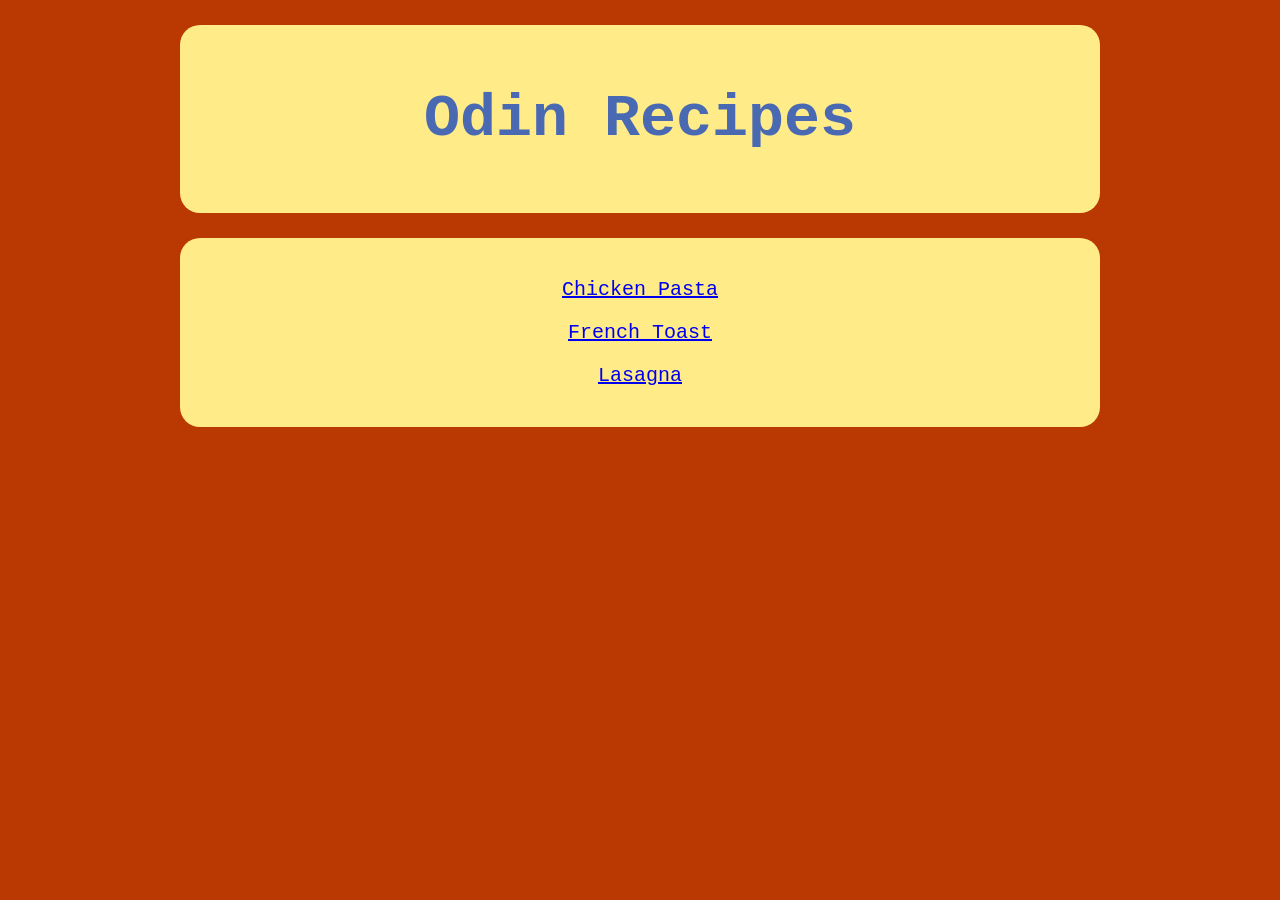
<file: index.html>
<!DOCTYPE html>
<html lang="en">
<head>
    <link rel="stylesheet" href="styles/styles.css">
    <meta charset="UTF-8">
    <meta name="viewport" content="width=device-width, initial-scale=1.0">
    <title>Home</title>
</head>
<body>
    <div class="title card" >    
        <h1>Odin Recipes</h1>
    </div>
    <div class="card">
        <ul class="home-recipes">
            <li><a href="recipes/ogpasta.html">Chicken Pasta</a></li>
            <li><a href="recipes/frenchtoast.html">French Toast</a></li>
            <li><a href="recipes/lasagna.html">Lasagna</a></li>
        </ul>
    </div>
</body>
</html>
</file>
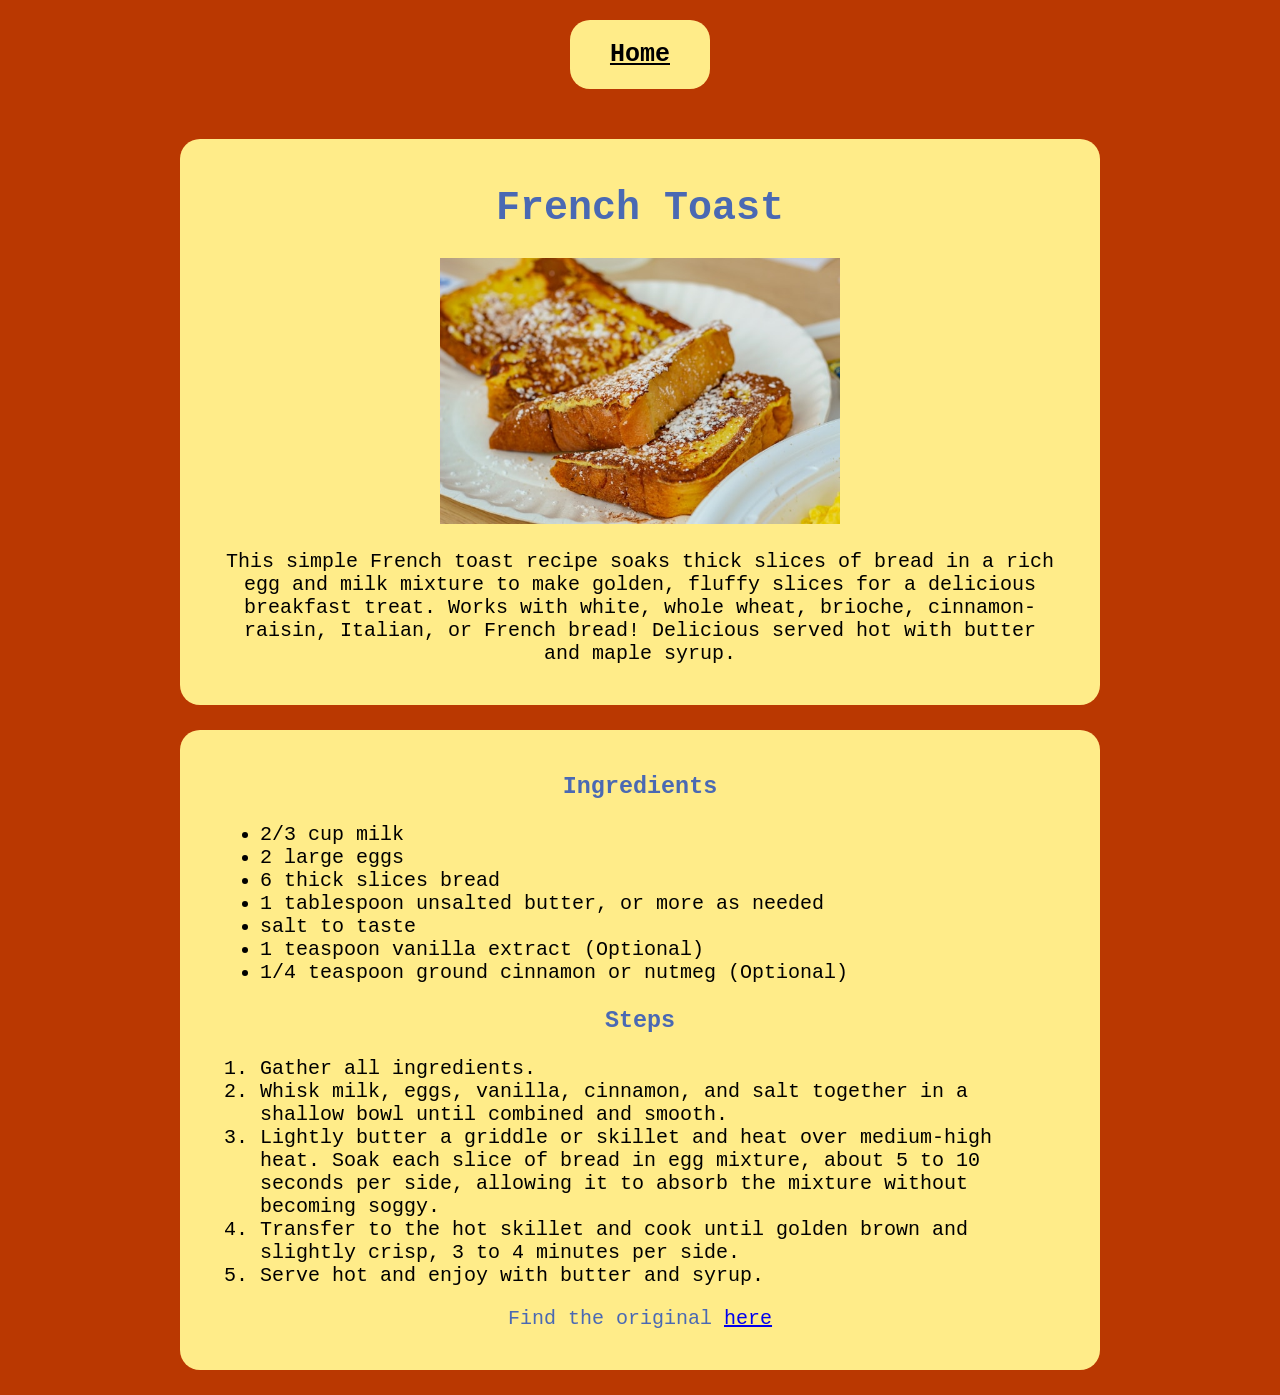
<file: recipes/frenchtoast.html>
<!DOCTYPE html>
<html lang="en">
<head>
    <link rel="stylesheet" href="/styles/styles.css">
    <meta charset="UTF-8">
    <meta name="viewport" content="width=device-width, initial-scale=1.0">
    <title>French Toast</title>
</head>
<body>
    <a class="home card" href="../index.html">Home</a>
    <div class="card">
        <h1>French Toast</h1>
        <img src="../img/frtoast.jpg" width="400">
    
        <p class="body">This simple French toast recipe soaks thick slices of bread in a rich egg and milk mixture to make golden, fluffy slices for a delicious breakfast treat. Works with white, whole wheat, brioche, cinnamon-raisin, Italian, or French bread! Delicious served hot with butter and maple syrup.</p>
    </div>

    <div class="card recipe-info">
        <h3>Ingredients</h3>
        <ul class="ingredients body">
            <li>2/3 cup milk</li>
            <li>2 large eggs</li>
            <li>6 thick slices bread</li>
            <li>1 tablespoon unsalted butter, or more as needed</li>
            <li>salt to taste</li>
            <li>1 teaspoon vanilla extract (Optional)</li>
            <li>1/4 teaspoon ground cinnamon or nutmeg (Optional)</li>
        </ul>   

        <h3>Steps</h3>
        <ol class="steps body">
            <li>Gather all ingredients.</li>
            <li>Whisk milk, eggs, vanilla, cinnamon, and salt together in a shallow bowl until combined and smooth.</li>
            <li>Lightly butter a griddle or skillet and heat over medium-high heat. Soak each slice of bread in egg mixture, about 5 to 10 seconds per side, allowing it to absorb the mixture without becoming soggy.</li>
            <li>Transfer to the hot skillet and cook until golden brown and slightly crisp, 3 to 4 minutes per side.</li>
            <li>Serve hot and enjoy with butter and syrup.</li>
        </ol>
        <p>Find the original <a href="https://www.allrecipes.com/recipe/7016/french-toast-i/">here</a></p>
    </div>
    

</body>
</html>
</file>
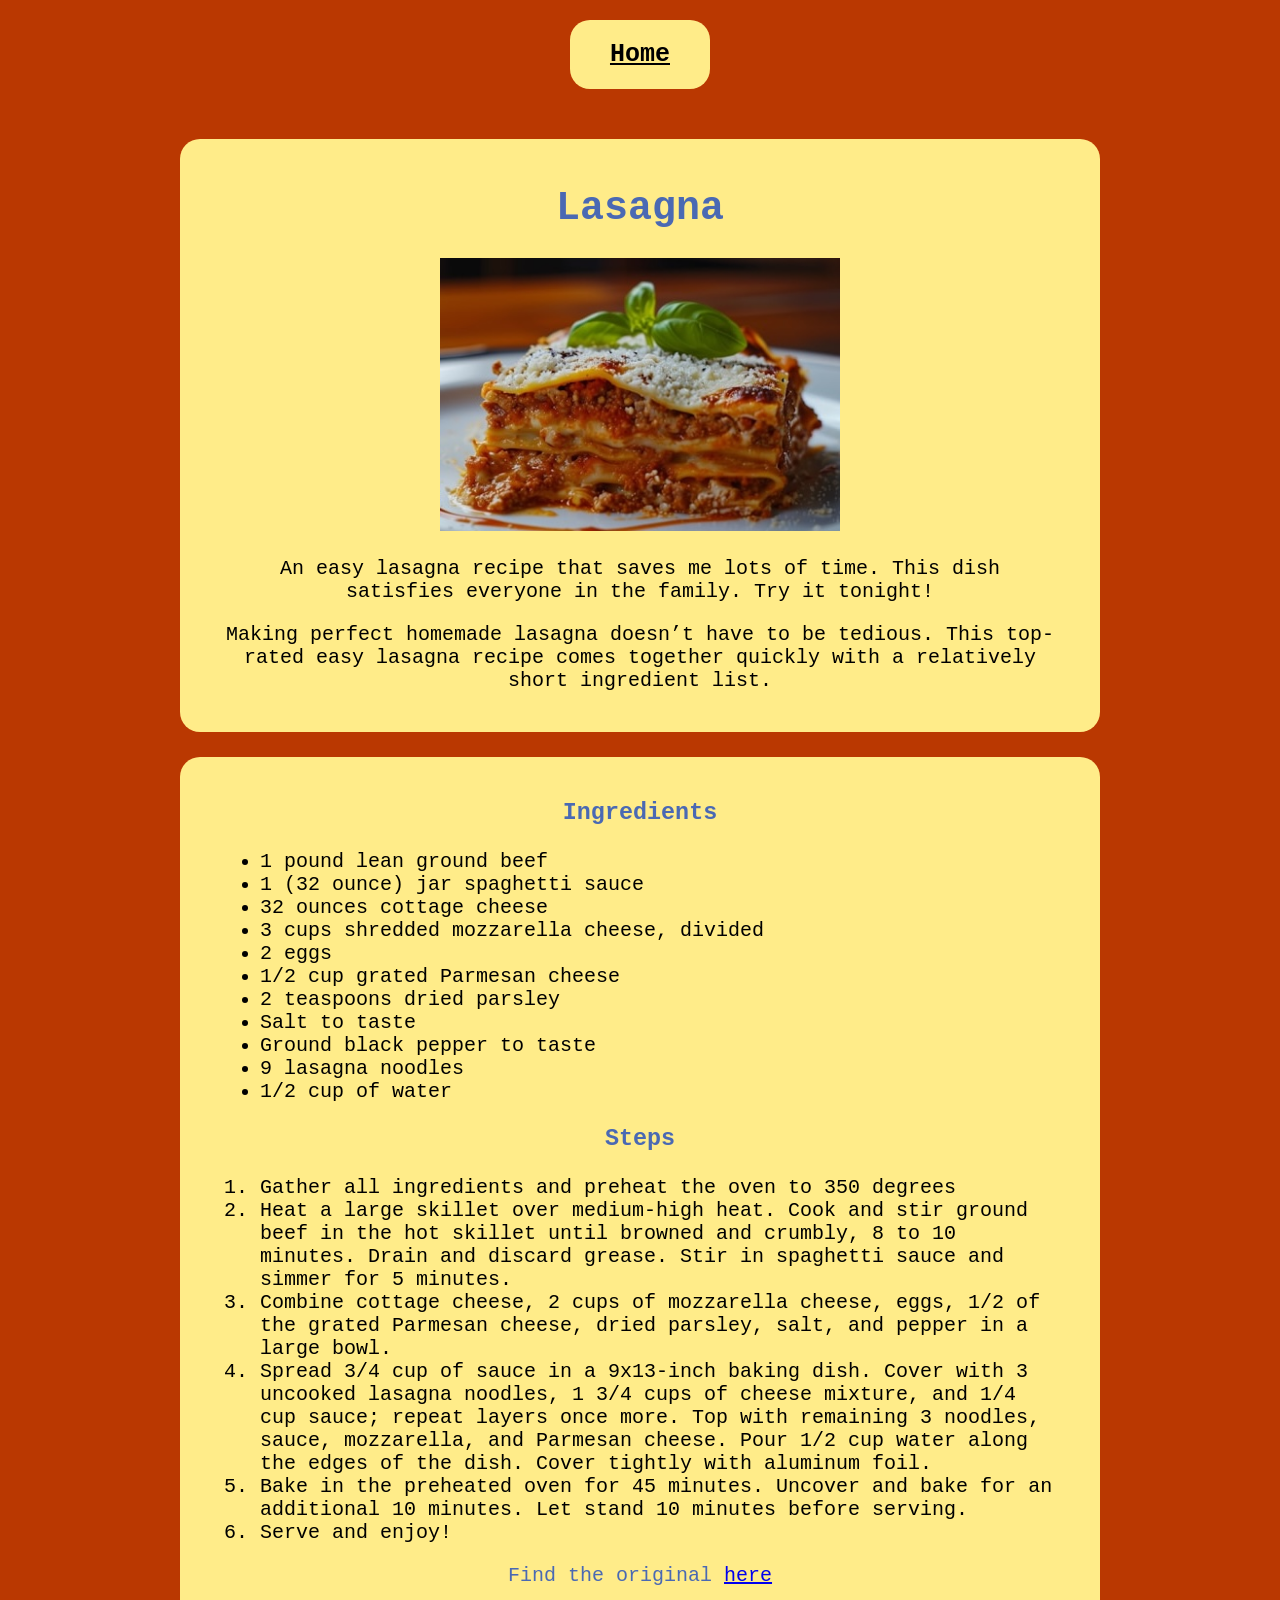
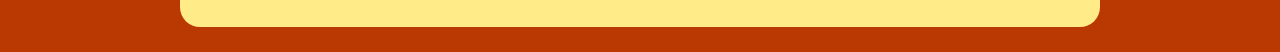
<file: recipes/lasagna.html>
<!DOCTYPE html>
<html lang="en">
<head>
    <link rel="stylesheet" href="/styles/styles.css">
    <meta charset="UTF-8">
    <meta name="viewport" content="width=device-width, initial-scale=1.0">
    <title>Lasagna</title>
</head>
<body>
    <a class="home card" href="../index.html">Home</a>
    <div class="card">
        <h1>Lasagna</h1>
        <img src="../img/lasagna.jpg" width="400">
        
        <p class="body">An easy lasagna recipe that saves me lots of time. This dish satisfies everyone in the family. Try it tonight!</p>
        <p class="body">Making perfect homemade lasagna doesn’t have to be tedious. This top-rated easy lasagna recipe comes together quickly with a relatively short ingredient list. </p>
    </div>
    
    <div class="card recipe-info">
        <h3>Ingredients</h3>
        <ul class="ingredients body">
            <li>1 pound lean ground beef</li>
            <li>1 (32 ounce) jar spaghetti sauce</li>
            <li>32 ounces cottage cheese</li>
            <li>3 cups shredded mozzarella cheese, divided</li>
            <li>2 eggs</li>
            <li>1/2 cup grated Parmesan cheese</li>
            <li>2 teaspoons dried parsley</li>
            <li>Salt to taste</li>
            <li>Ground black pepper to taste</li>
            <li>9 lasagna noodles</li>
            <li>1/2 cup of water</li>
        </ul>

        <h3>Steps</h3>
        <ol class="steps body">
            <li>Gather all ingredients and preheat the oven to 350 degrees</li>
            <li>Heat a large skillet over medium-high heat. Cook and stir ground beef in the hot skillet until browned and crumbly, 8 to 10 minutes. Drain and discard grease. Stir in spaghetti sauce and simmer for 5 minutes.</li>
            <li>Combine cottage cheese, 2 cups of mozzarella cheese, eggs, 1/2 of the grated Parmesan cheese, dried parsley, salt, and pepper in a large bowl.</li>
            <li>Spread 3/4 cup of sauce in a 9x13-inch baking dish. Cover with 3 uncooked lasagna noodles, 1 3/4 cups of cheese mixture, and 1/4 cup sauce; repeat layers once more. Top with remaining 3 noodles, sauce, mozzarella, and Parmesan cheese. Pour 1/2 cup water along the edges of the dish. Cover tightly with aluminum foil.</li>
            <li>Bake in the preheated oven for 45 minutes. Uncover and bake for an additional 10 minutes. Let stand 10 minutes before serving.</li>
            <li>Serve and enjoy!</li>
        </ol>

        <p>Find the original <a href="https://www.allrecipes.com/recipe/12011/easy-lasagna-ii/">here</a></p>

    </div>

</body>
</html>
</file>
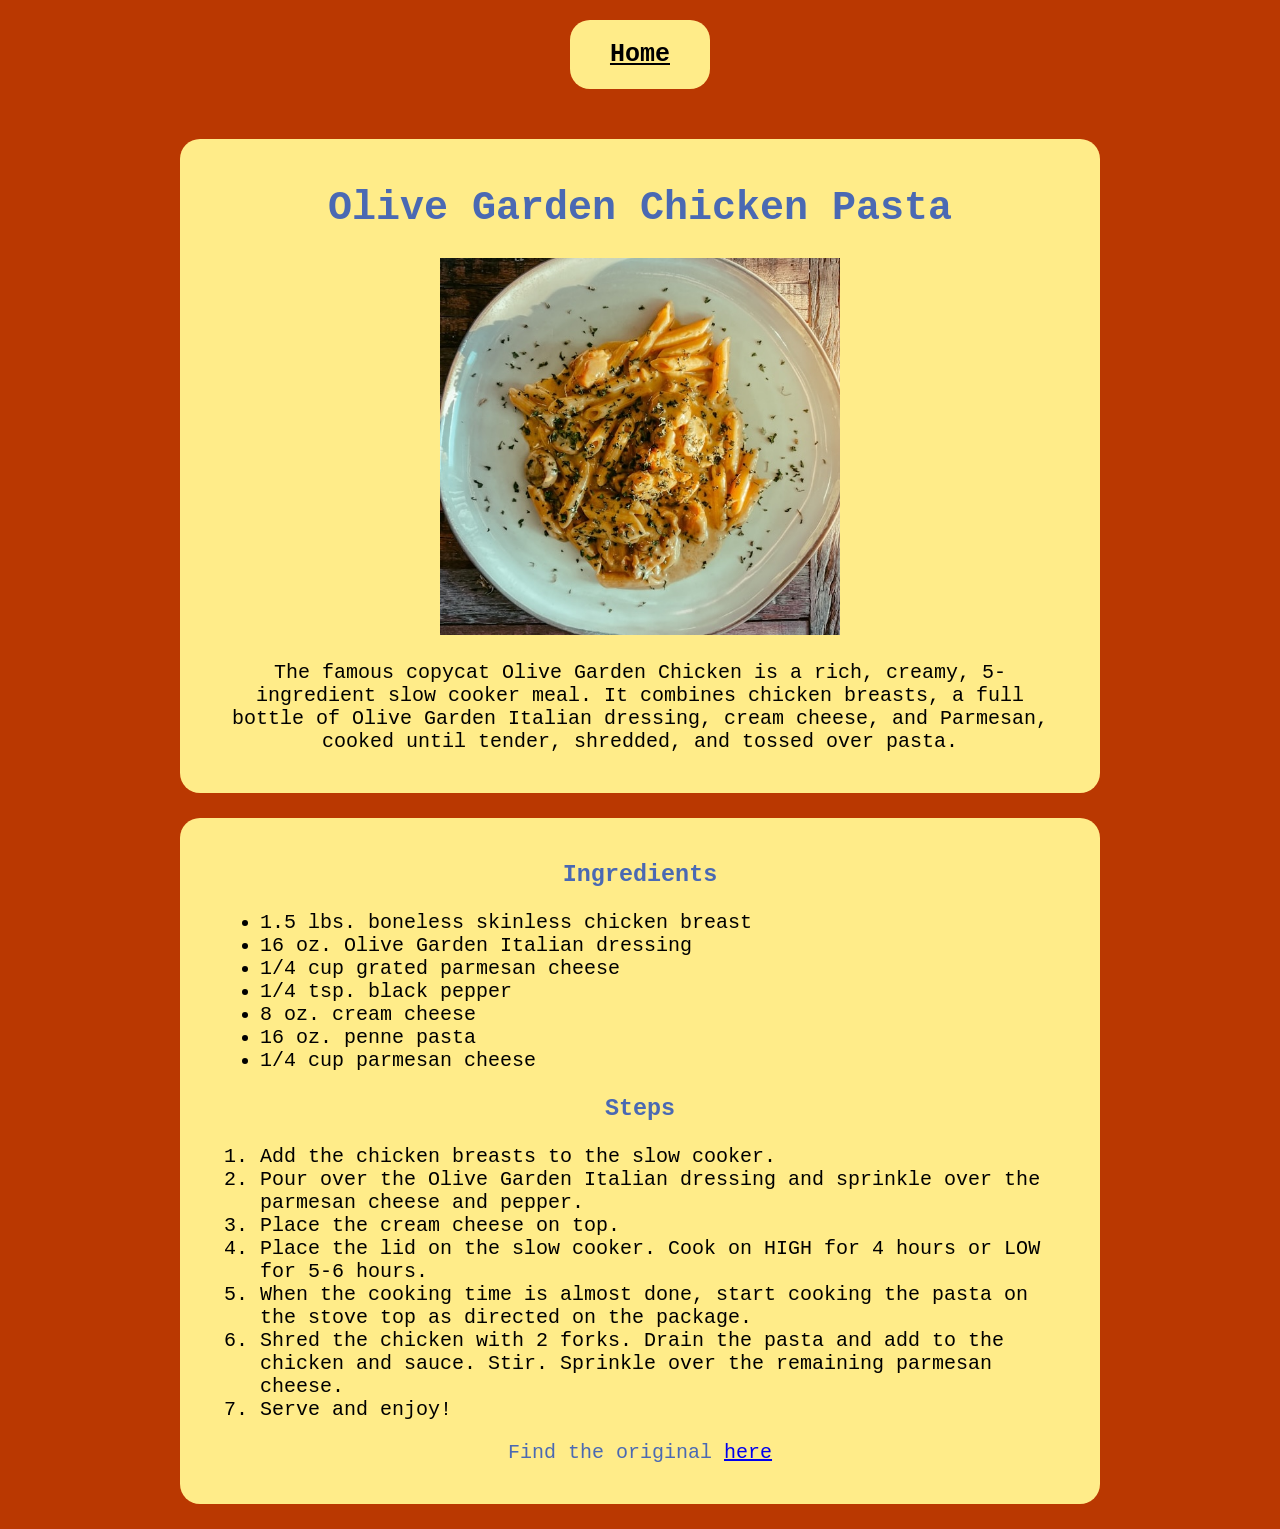
<file: recipes/ogpasta.html>
<!DOCTYPE html>
<html lang="en">
<head>
    <link rel="stylesheet" href="/styles/styles.css">
    <meta charset="UTF-8">
    <meta name="viewport" content="width=device-width, initial-scale=1.0">
    <title>Pasta Dish</title>
</head>
<body>
    <a class="home card" href="../index.html">Home</a>
    <div class="card">
        <h1>Olive Garden Chicken Pasta</h1>
        <img src="../img/pasta.jpg" width="400">
        
        <p class="body">The famous copycat Olive Garden Chicken is a rich, creamy, 5-ingredient slow cooker meal. It combines chicken breasts, a full bottle of Olive Garden Italian dressing, cream cheese, and Parmesan, cooked until tender, shredded, and tossed over pasta.</p>
    </div>

    <div class="card recipe-info">
        <h3>Ingredients</h3>
        <ul class="ingredients body">
            <li>1.5 lbs. boneless skinless chicken breast</li>
            <li>16 oz. Olive Garden Italian dressing</li>
            <li>1/4 cup grated parmesan cheese</li>
            <li>1/4 tsp. black pepper</li>
            <li>8 oz. cream cheese</li>
            <li>16 oz. penne pasta</li>
            <li>1/4 cup parmesan cheese</li>
        </ul>

        <h3>Steps</h3>
        <ol class="steps body">
            <li>Add the chicken breasts to the slow cooker.</li>
            <li>Pour over the Olive Garden Italian dressing and sprinkle over the parmesan cheese and pepper.</li>
            <li>Place the cream cheese on top.</li>
            <li>Place the lid on the slow cooker. Cook on HIGH for 4 hours or LOW for 5-6 hours.</li>
            <li>When the cooking time is almost done, start cooking the pasta on the stove top as directed on the package.</li>
            <li>Shred the chicken with 2 forks. Drain the pasta and add to the chicken and sauce. Stir. Sprinkle over the remaining parmesan cheese.</li>
            <li>Serve and enjoy!</li>
        </ol>

        <p>Find the original <a href="https://www.themagicalslowcooker.com/slow-cooker-olive-garden-chicken-pasta/">here</a></p>
    </div>  

</body>
</html>
</file>
<file: styles/styles.css>
body {
    background-color: #BA3801;
    font-family: "Courier New", monospace;
    font-size: 20px;
    text-align: center;
    box-sizing: border-box;
    margin: 0;
    padding: 0;
}

.card {
    background-color: #FFEC89;
    margin: 25px 180px;
    padding: 20px 40px;
    color: #4A69B3;
    border-radius: 20px;
}

.title {
    font-size: 30px;
}


.recipe-info ul,
.recipe-info ol {
    text-align: left;
}

.home-recipes {
    list-style: none;
    padding: 0;

}

.body {
    color: black;
}

.home {
    display: inline-block;
    margin-top: 20px;
    color: black;
    font-size: 25px;
    font-weight: bold;
}

.home-recipes li {
    margin: 20px 0;
}
</file>
